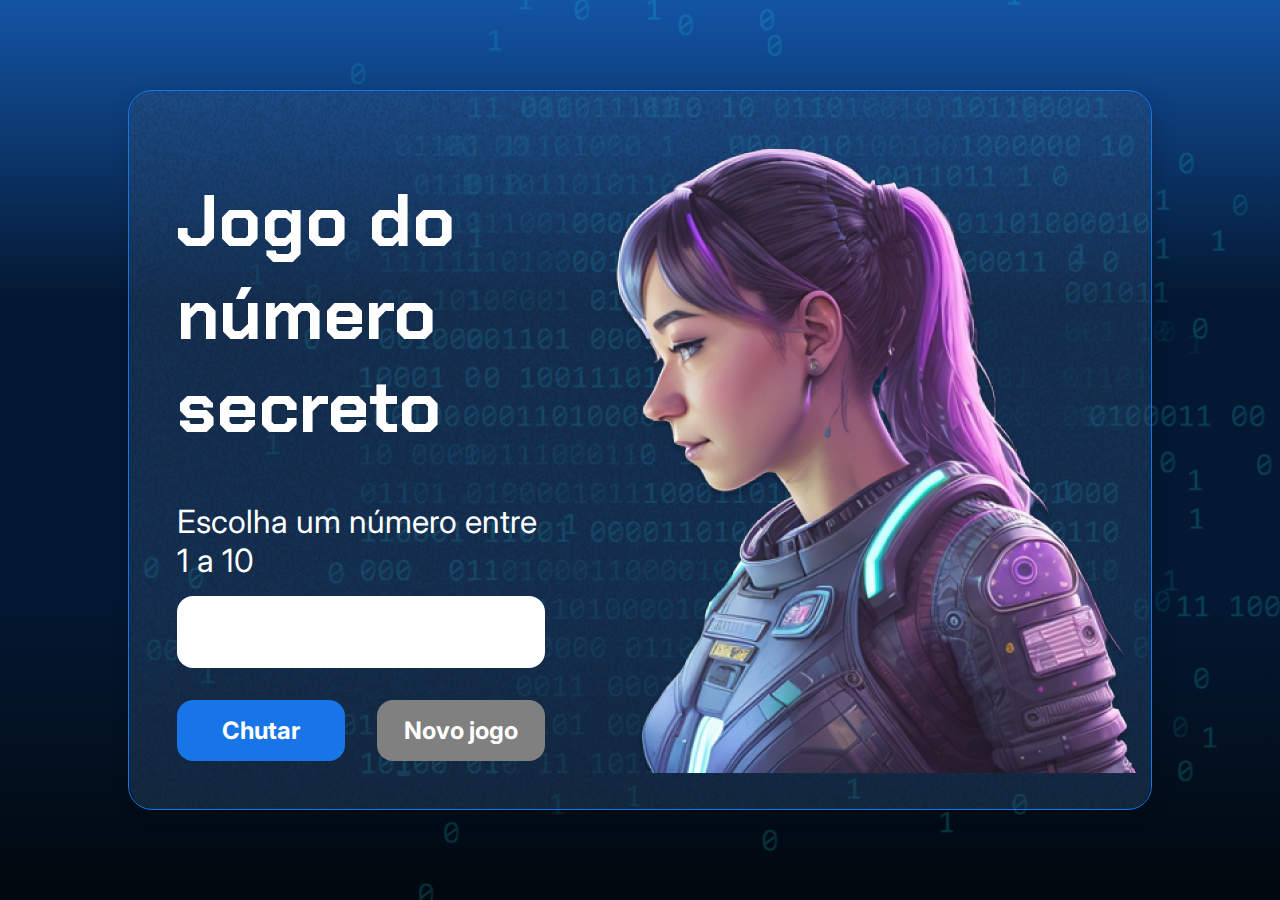
<file: js-curso-2-aula_5/index.html>
<!DOCTYPE html>
<html lang="pt-br">

<head>
    <meta charset="UTF-8">
    <meta name="viewport" content="width=device-width, initial-scale=1.0">
    <script src="https://code.responsivevoice.org/responsivevoice.js"></script>
    <link rel="preconnect" href="https://fonts.googleapis.com">
    <link rel="preconnect" href="https://fonts.gstatic.com" crossorigin>
    <link href="https://fonts.googleapis.com/css2?family=Chakra+Petch:wght@700&family=Inter:wght@400;700&display=swap"
        rel="stylesheet">
    <link rel="stylesheet" href="style.css">
    <title>JS Game</title>
</head>

<body>

    <div class="container">
        <div class="container__conteudo">
            <div class="container__informacoes">
                <div class="container__texto">
                    <h1>Adivinhe o <span class="container__texto-azul">numero secreto</span></h1>
                    <p class="texto__paragrafo">Escolha um número entre 1 a 10</p>
                </div>
                <input type="number" min="1" max="10" class="container__input">
                <div class="chute container__botoes">
                    <button onclick="verificarChute()" class="container__botao">Chutar</button>
                    <button onclick="reiniciarJogo()" id="reiniciar" class="container__botao" disabled>Novo jogo</button>
                </div>
            </div>
            <img src="./img/ia.png" alt="Uma pessoa olhando para a esquerda" class="container__imagem-pessoa" />
        </div>
    </div>




    <script src="app.js" defer></script>
</body>

</html>
</file>
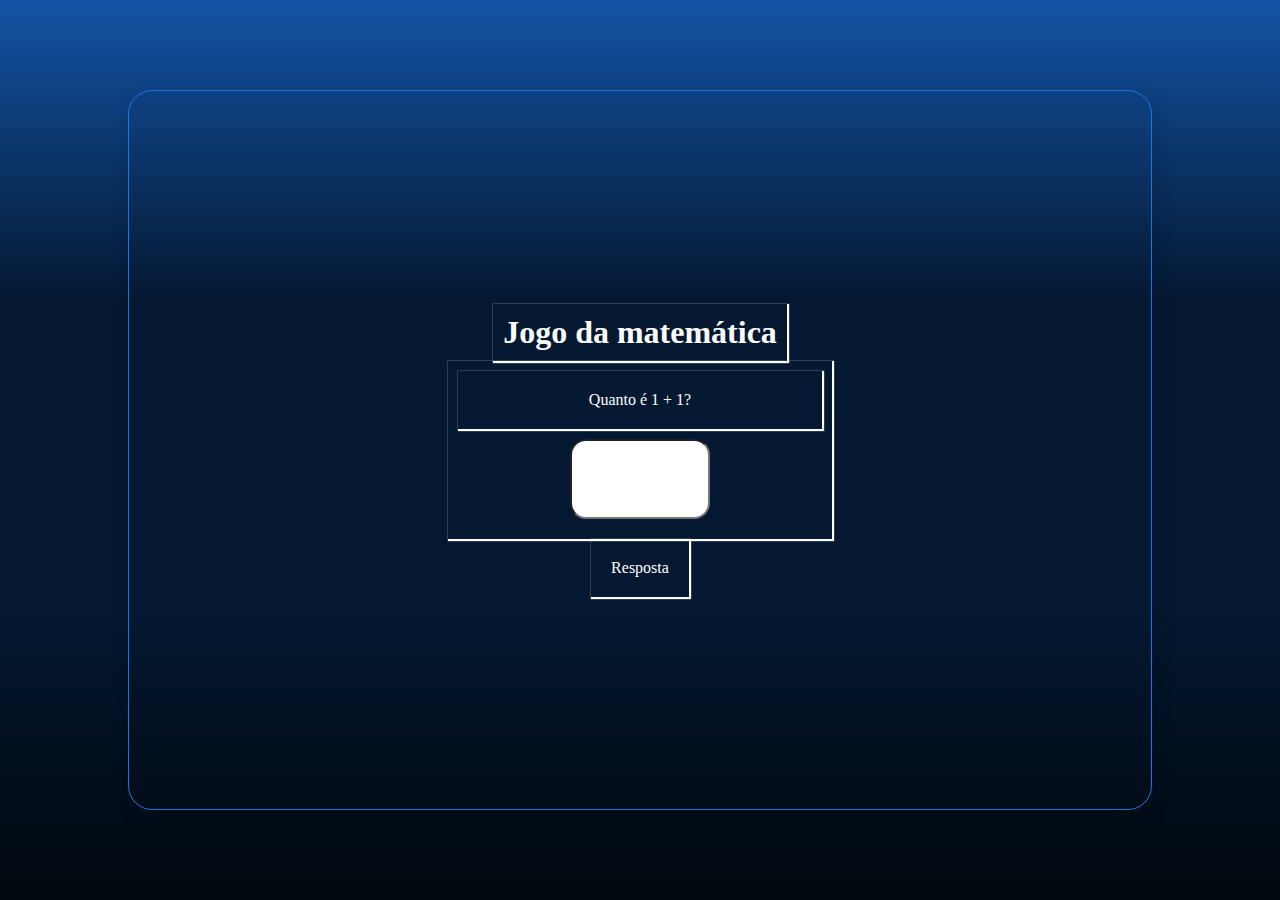
<file: projeto-2/index.html>
<!DOCTYPE html>
<html lang="pt-br">
<head>
    <meta charset="UTF-8">
    <meta name="viewport" content="width=device-width, initial-scale=1.0">
    <link rel="stylesheet" href="style.css">
    <title>Game Math</title>
</head>

<body>
    
    <div class="container">

        <div class="container__titulo">
            <h1 id="texto__tiulo"> Titulo</h1>
        </div>

        <div class="container__pergunta">
            <p id="texto__pergunta">Pergunta</p>
            <input type="number" min="1" max="100" class="container__input" />
        </div>

        <div class="container__resposta">
            <p id="texto__resposta">Resposta</p>
        </div>

    </div>


    <script src="app.js"></script>
</body>

</html>
</file>
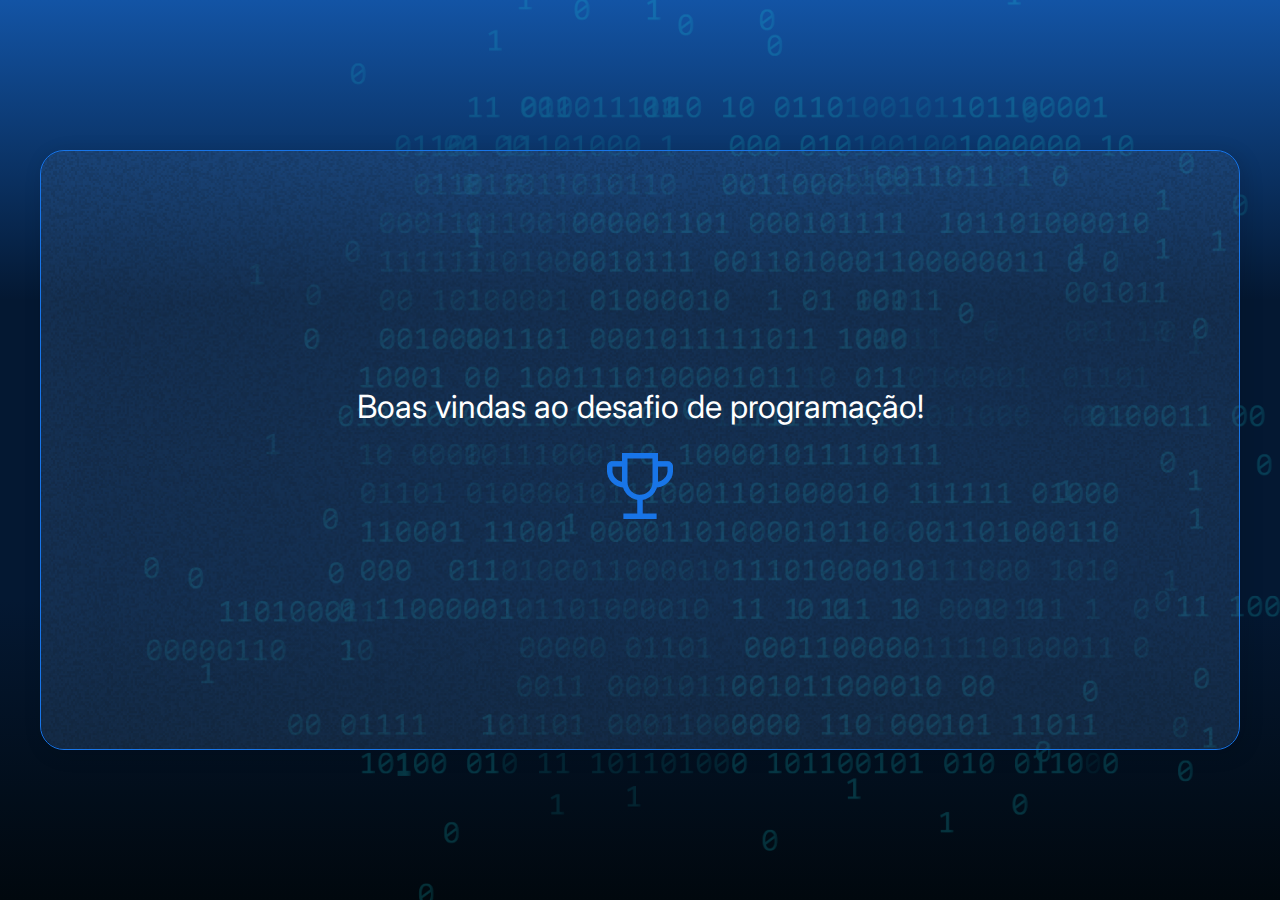
<file: js-curso-2/js-curso-2-desafio2/index.html>
<!DOCTYPE html>
<html lang="pt-br">

<head>
    <meta charset="UTF-8">
    <meta name="viewport" content="width=device-width, initial-scale=1.0">
    <link rel="preconnect" href="https://fonts.googleapis.com">
    <link rel="preconnect" href="https://fonts.gstatic.com" crossorigin>
    <link href="https://fonts.googleapis.com/css2?family=Chakra+Petch:wght@700&family=Inter:wght@400;700&display=swap"
        rel="stylesheet">
    <link rel="stylesheet" href="style.css">
    <title>Desafio JS</title>
</head>

<body>
    <div class="container">
        <div class="container__conteudo">
            <div class="container__informacoes">
                <div class="container__texto">
                    <h2>Boas vindas ao desafio de programação!</h2>
                </div>
                <img src="./img/trophy.png" alt="ícone de um troféu" />
            </div>
        </div>
    </div>
    <script src="app.js" defer></script>
</body>

</html>
</file>
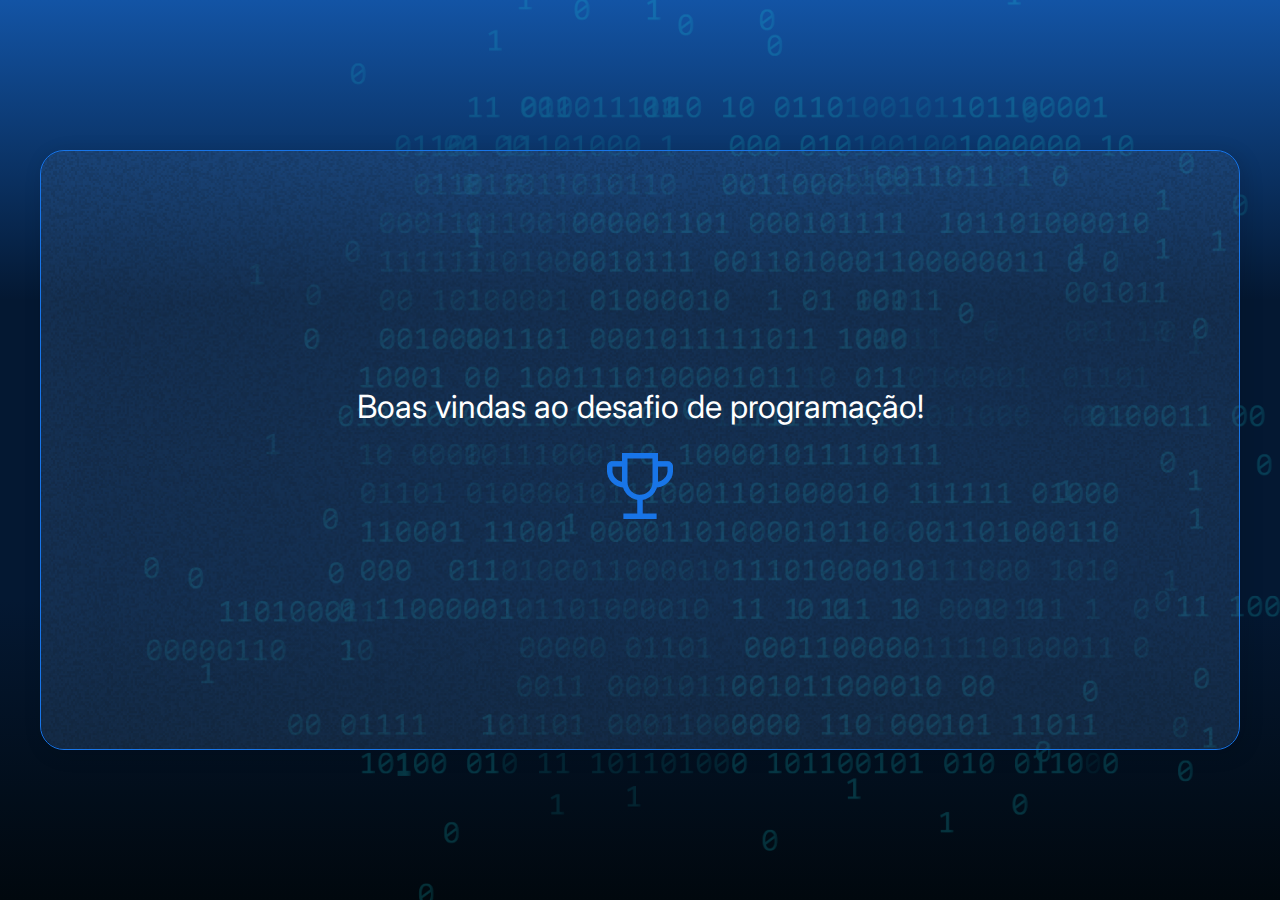
<file: js-curso-2/js-curso-2-desafio3/index.html>
<!DOCTYPE html>
<html lang="en">

<head>
    <meta charset="UTF-8">
    <meta name="viewport" content="width=device-width, initial-scale=1.0">
    <link rel="preconnect" href="https://fonts.googleapis.com">
    <link rel="preconnect" href="https://fonts.gstatic.com" crossorigin>
    <link href="https://fonts.googleapis.com/css2?family=Chakra+Petch:wght@700&family=Inter:wght@400;700&display=swap"
        rel="stylesheet">
    <link rel="stylesheet" href="style.css">
    <title>Desafio JS</title>
</head>

<body>
    <div class="container">
        <div class="container__conteudo">
            <div class="container__informacoes">
                <div class="container__texto">
                    <h2>Boas vindas ao desafio de programação!</h2>
                </div>
                <img src="./img/trophy.png" alt="ícone de um troféu" />
            </div>
        </div>
    </div>
    <script src="app.js" defer></script>
</body>

</html>
</file>
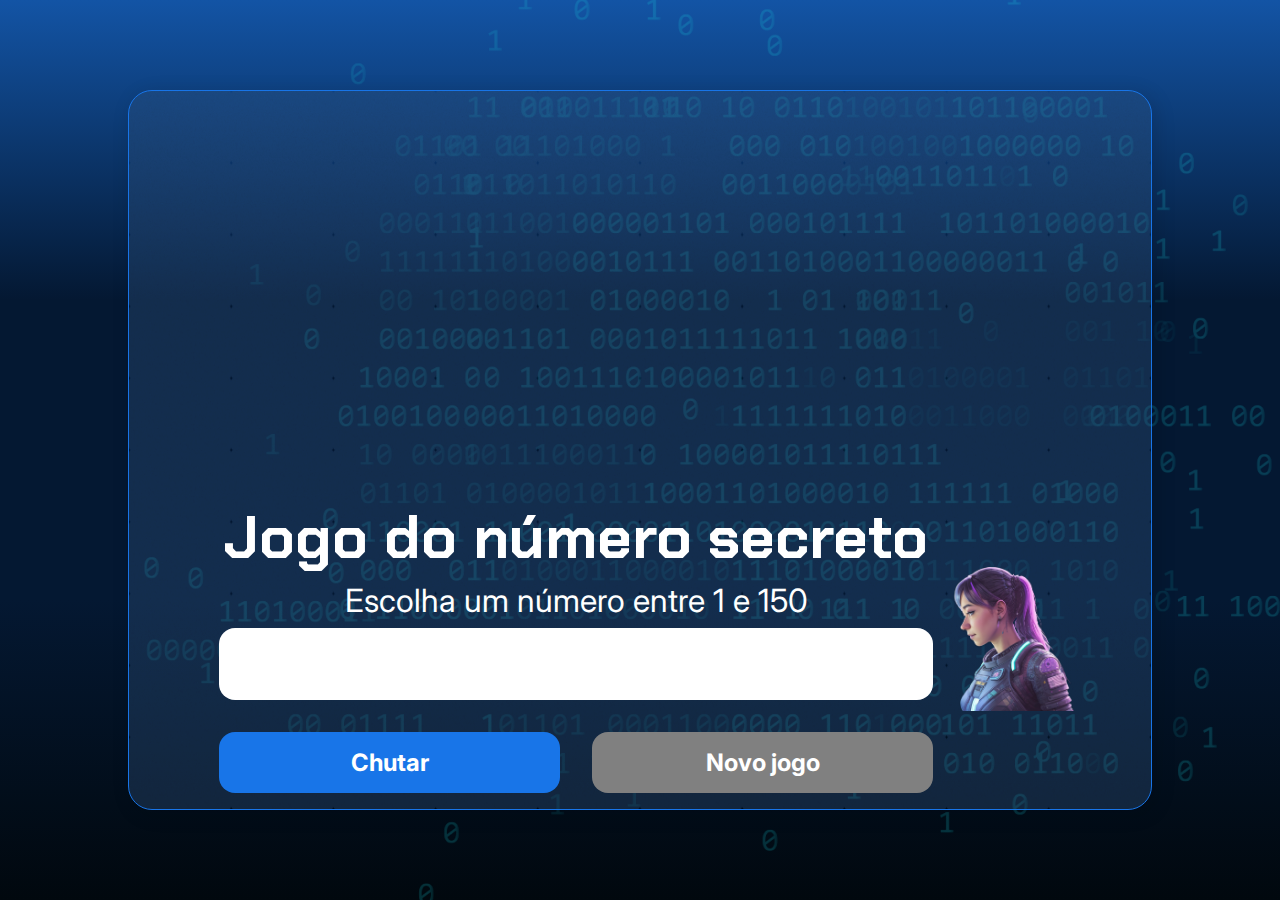
<file: js-curso2/js-curso-2-aula1/index.html>
<!DOCTYPE html>
<html lang="pt-br">

<head>
    <meta charset="UTF-8">
    <meta name="viewport" content="width=device-width, initial-scale=1.0">
    <script src="https://code.responsivevoice.org/responsivevoice.js"></script>
    <link rel="preconnect" href="https://fonts.googleapis.com">
    <link rel="preconnect" href="https://fonts.gstatic.com" crossorigin>
    <link href="https://fonts.googleapis.com/css2?family=Chakra+Petch:wght@700&family=Inter:wght@400;700&display=swap"
        rel="stylesheet">
    <link rel="stylesheet" href="style.css">
    <title>JS Game</title>
</head>

<body>

    <div class="container">
        <div class="container__conteudo">
            <div class="container__informacoes">
                <div class="container__texto">
                    <h1></h1>
                    <p class="texto__paragrafo"></p>
                </div>
                <input type="number" min="1" max="100" class="container__input">
                <div class="chute container__botoes">
                    <button onclick="verificarChute()" class="container__botao">Chutar</button>
                    <button onclick="reiniciarJogo()" id="reiniciar" class="container__botao" disabled>Novo jogo</button>
                </div>
            </div>
            <img src="./img/ia.png" alt="Uma pessoa olhando para a esquerda" class="container__imagem-pessoa" />
        </div>
    </div>


    <script src="app.js" defer></script>
</body>

</html>
</file>
<file: js-curso-2-aula_5/style.css>
* {
    box-sizing: border-box;
    margin: 0;
    padding: 0;
    color: white;
}

body {
    background: linear-gradient(#1354A5 0%, #041832 33.33%, #041832 66.67%, #01080E 100%);
    height: 100vh;
    display: flex;
    align-items: center;
    justify-content: center;
}


body::before {
    background-image: url("img/code.png");
    background-repeat: no-repeat;
    background-position: right;
    content: "";
    display: block;
    position: absolute;
    width: 100%;
    height: 100%;
    opacity: 0.4;
}

.container {
    width: 80%;
    height: 80%;
    display: flex;
    align-items: center;
    justify-content: space-between;
    border-radius: 24px;
    border: 1px solid #1875E8;
    box-shadow: 4px 4px 20px 0px rgba(1, 8, 14, 0.15);
    background-image: url("img/Ruido.png");
    background-size: 100% 100%;
    position: relative;
}


.container__conteudo {
    display: flex;
    align-items: center;
    position: absolute;
    bottom: 0;
}

.container__informacoes {
    flex: 1;
    padding: 3rem;
}

.container__botao {
    border-radius: 16px;
    background: #1875E8;
    padding: 16px 24px;
    width: 100%;
    font-size: 24px;
    font-weight: 700;
    border: none;
    margin-top: 2rem;
}

.container__texto {
    margin: 16px 0 16px 0;
}

.container__texto-azul {
    color: #1875E8;
}

.container__input {
    width: 100%;
    height: 72px;
    border-radius: 16px;
    background-color: #FFF;
    border: none;
    color: #1875E8;
    padding: 2rem;
    font-size: 24px;
    font-weight: 700;
    font-family: 'Inter', sans-serif;
}

.container__botoes {
    display: flex;
    gap: 2em;
}

h1 {
    font-family: 'Chakra Petch', sans-serif;
    font-size: 72px;
    padding-bottom: 3rem;
}

p,
button {
    font-family: 'Inter', sans-serif;
}

.texto__paragrafo {
    font-size: 32px;
    font-weight: 400;
}

button:disabled {
    background-color: gray;
}

@media screen and (max-width: 1250px) {

    h1 {
        font-size: 50px;
    }

    .container__botao {
        font-size: 16px;
    }


    .texto__paragrafo {
        font-size: 24px;
    }

    .container__imagem-pessoa {
        display: none;
    }

    .container__conteudo {
        display: block;
        position: inherit;
    }

    .container__informacoes {
        padding: 1rem
    }
}
</file>
<file: projeto-2/style.css>
@charset "UTF-8";

* {
    box-sizing: border-box;
    padding: 0;
    margin: 0;
    color: white;
}

body {
    background: linear-gradient(#1354A5 0%, #041832 33.33%, #041832 66.67%, #01080E 100%);
    height: 100vh;
    display: flex;
    align-items: center;
    justify-content: center;
}

.container {
    height: 100vh;
    border: 1px solid #1875E8;
    box-shadow: 4px 4px 20px 0px rgba(1, 8, 14, 0.15);
    width: 80%;
    height: 80%;
    display: flex;
    flex-flow: column nowrap;
    align-items: center;
    justify-content: center;
    border-radius: 24px;

}

h1#texto__tiulo {
    text-align: center;
    padding: 10px;
    box-shadow: 1px 1px 1px 1px;
}

p {
    padding: 20px;
    box-shadow: 1px 1px 1px 1px;
}

.container__pergunta {
    width: 30vw;
    text-align: center;
    padding: 10px;
    box-shadow: 1px 1px 1px 1px;

}

.container__input {
    text-align: center;
    border-radius: 16px;
    margin: 10px;
    color: #1875E8;
    padding: 1em;
    font-size: 24px;
    font-weight: bold;
}
</file>
<file: js-curso-2/js-curso-2-desafio2/style.css>
* {
    box-sizing: border-box;
    margin: 0;
    padding: 0;
    color: white;
}

body {
    background: linear-gradient(#1354A5 0%, #041832 33.33%, #041832 66.67%, #01080E 100%);
    height: 100vh;
    display: flex;
    align-items: center;
    justify-content: center;
}


body::before {
    background-image: url("img/code.png");
    background-repeat: no-repeat;
    background-position: right;
    content: "";
    display: block;
    position: absolute;
    width: 100%;
    height: 100%;
    opacity: 0.4;
}

.container {
    width: 1200px;
    height: 600px;
    display: flex;
    align-items: center;
    justify-content: space-between;
    border-radius: 24px;
    border: 1px solid #1875E8;
    box-shadow: 4px 4px 20px 0px rgba(1, 8, 14, 0.15);
    background-image: url("img/Ruido.png");
    background-size: 100% 100%;
    position: relative;
}

.container__conteudo {
    display: flex;
    align-items: center;
    justify-content: center;
    height: 100%; 
    width: 100%; 
}

.container__informacoes {
    display: flex;
    align-items: center;
    justify-content: center;
    flex-direction: column;
}

.container__botao {
    border-radius: 16px;
    background: #1875E8;
    padding: 16px 24px;
    width: 100%;
    font-size: 24px;
    font-weight: 700;
    border: none;
    margin-top: 16px;
}

.container__texto {
    margin: 16px 0 16px 0;
}

.container__texto-azul {
    color: #1875E8;
}

h1 {
    font-family: 'Chakra Petch', sans-serif;
    font-size: 72px;
}

h2,
p,
button {
    font-family: 'Inter', sans-serif;
}

h2 {
    font-size: 32px;
    font-weight: 400;
}
</file>
<file: js-curso-2/js-curso-2-desafio3/style.css>
* {
    box-sizing: border-box;
    margin: 0;
    padding: 0;
    color: white;
}

body {
    background: linear-gradient(#1354A5 0%, #041832 33.33%, #041832 66.67%, #01080E 100%);
    height: 100vh;
    display: flex;
    align-items: center;
    justify-content: center;
}


body::before {
    background-image: url("img/code.png");
    background-repeat: no-repeat;
    background-position: right;
    content: "";
    display: block;
    position: absolute;
    width: 100%;
    height: 100%;
    opacity: 0.4;
}

.container {
    width: 1200px;
    height: 600px;
    display: flex;
    align-items: center;
    justify-content: space-between;
    border-radius: 24px;
    border: 1px solid #1875E8;
    box-shadow: 4px 4px 20px 0px rgba(1, 8, 14, 0.15);
    background-image: url("img/Ruido.png");
    background-size: 100% 100%;
    position: relative;
}

.container__conteudo {
    display: flex;
    align-items: center;
    justify-content: center;
    height: 100%; 
    width: 100%; 
}

.container__informacoes {
    display: flex;
    align-items: center;
    justify-content: center;
    flex-direction: column;
}

.container__botao {
    border-radius: 16px;
    background: #1875E8;
    padding: 16px 24px;
    width: 100%;
    font-size: 24px;
    font-weight: 700;
    border: none;
    margin-top: 16px;
}

.container__texto {
    margin: 16px 0 16px 0;
}

.container__texto-azul {
    color: #1875E8;
}

h1 {
    font-family: 'Chakra Petch', sans-serif;
    font-size: 72px;
}

h2,
p,
button {
    font-family: 'Inter', sans-serif;
}

h2 {
    font-size: 32px;
    font-weight: 400;
}
</file>
<file: js-curso2/js-curso-2-aula1/style.css>
* {
    box-sizing: border-box;
    margin: 0px;
    padding: 0px;
    color: white;
}

body {
    background: linear-gradient(#1354A5 0%, #041832 33.33%, #041832 66.67%, #01080E 100%);
    height: 100vh;
    display: flex;
    align-items: center;
    justify-content: center;
}


body::before {
    background-image: url("img/code.png");
    background-repeat: no-repeat;
    background-position: right;
    content: "";
    display: block;
    position: absolute;
    width: 100%;
    height: 100%;
    opacity: 0.4;
}

#fireworks-container {
    position: fixed;
    top: 0;
    left: 0;
    width: 100vw;
    height: 100vh;
    z-index: 9999;
    pointer-events: none;
}


.container {
    width: 80%;
    height: 80%;
    display: flex;
    align-items: center;
    justify-content: center;
    border-radius: 24px;
    border: 1px solid #1875E8;
    box-shadow: 4px 4px 20px 0px rgba(1, 8, 14, 0.15);
    background-image: url("img/Ruido.png");
    background-size: 10% 10%;
    position: relative;
}

.container__conteudo {
    display: flex;
    align-items: center;
    position: absolute;
    bottom: 0;
    text-align: center;
}

.container__informacoes {
    flex: 1;
    padding: 1rem;
}

.container__botao {
    border-radius: 16px;
    background: #1875E8;
    padding: 16px 24px;
    width: 100%;
    font-size: 24px;
    font-weight: 700;
    border: none;
    margin-top: 2rem;
}

.container__texto {
    margin: 8px 0;
}

.container__texto-azul {
    color: #1875E8;
}

.container__input {
    width: 100%;
    height: 72px;
    border-radius: 16px;
    background-color: #FFF;
    border: none;
    color: #1875E8;
    padding: 2rem;
    font-size: 24px;
    font-weight: 700;
    font-family: 'Inter', sans-serif;
}

.container__botoes {
    display: flex;
    gap: 2em;
}

h1 {
    font-family: 'Chakra Petch', sans-serif;
    padding: 5px;
    font-size: 60px;
}

p, button {
    font-family: 'Inter', sans-serif;
}

button:active {
    background-color: rgb(23, 165, 49);
}

.texto__paragrafo {
    font-size: 32px;
    font-weight: 400;
}

button:disabled {
    background-color: gray;
}

img {
    width: 10vw;
}

p#numeroDeTentativas {
    padding: 10px;
    margin-top: 20px;
    font-size: 1.5em;
}

@media screen and (max-width: 500px) {

    .container {
        height: 80%;
        margin-bottom: 80px;
    }

    .container__botoes {
        gap: 1em;
    }

    h1 {
        font-size: 50px;
        text-align: center;
        line-height: 1em;
    }

    .container__input {
        width: 90%;
        height: 10vh;
    }

    .container__botao {
        font-size: 16px;
        margin-top: 15px;
        width: 90%;
        margin: auto;
    }

    .container__botoes {
        flex-direction: column;
        width: 100%;
        margin-top: 15px;
    }

    .texto__paragrafo {
        font-size: 20px;
        text-align: center;
    }

    .container__imagem-pessoa {
        display: none;
    }

    .container__conteudo {
        display: block;
        position: inherit;
        line-height: 30px;
    }

    .container__informacoes {
        padding: 1rem
    }

    img {
        width: 5vw;
    }

    p#numeroDeTentativas {
        padding: 10px;
        font-size: 1.5em;
        text-align: center;
    }  
}
</file>
